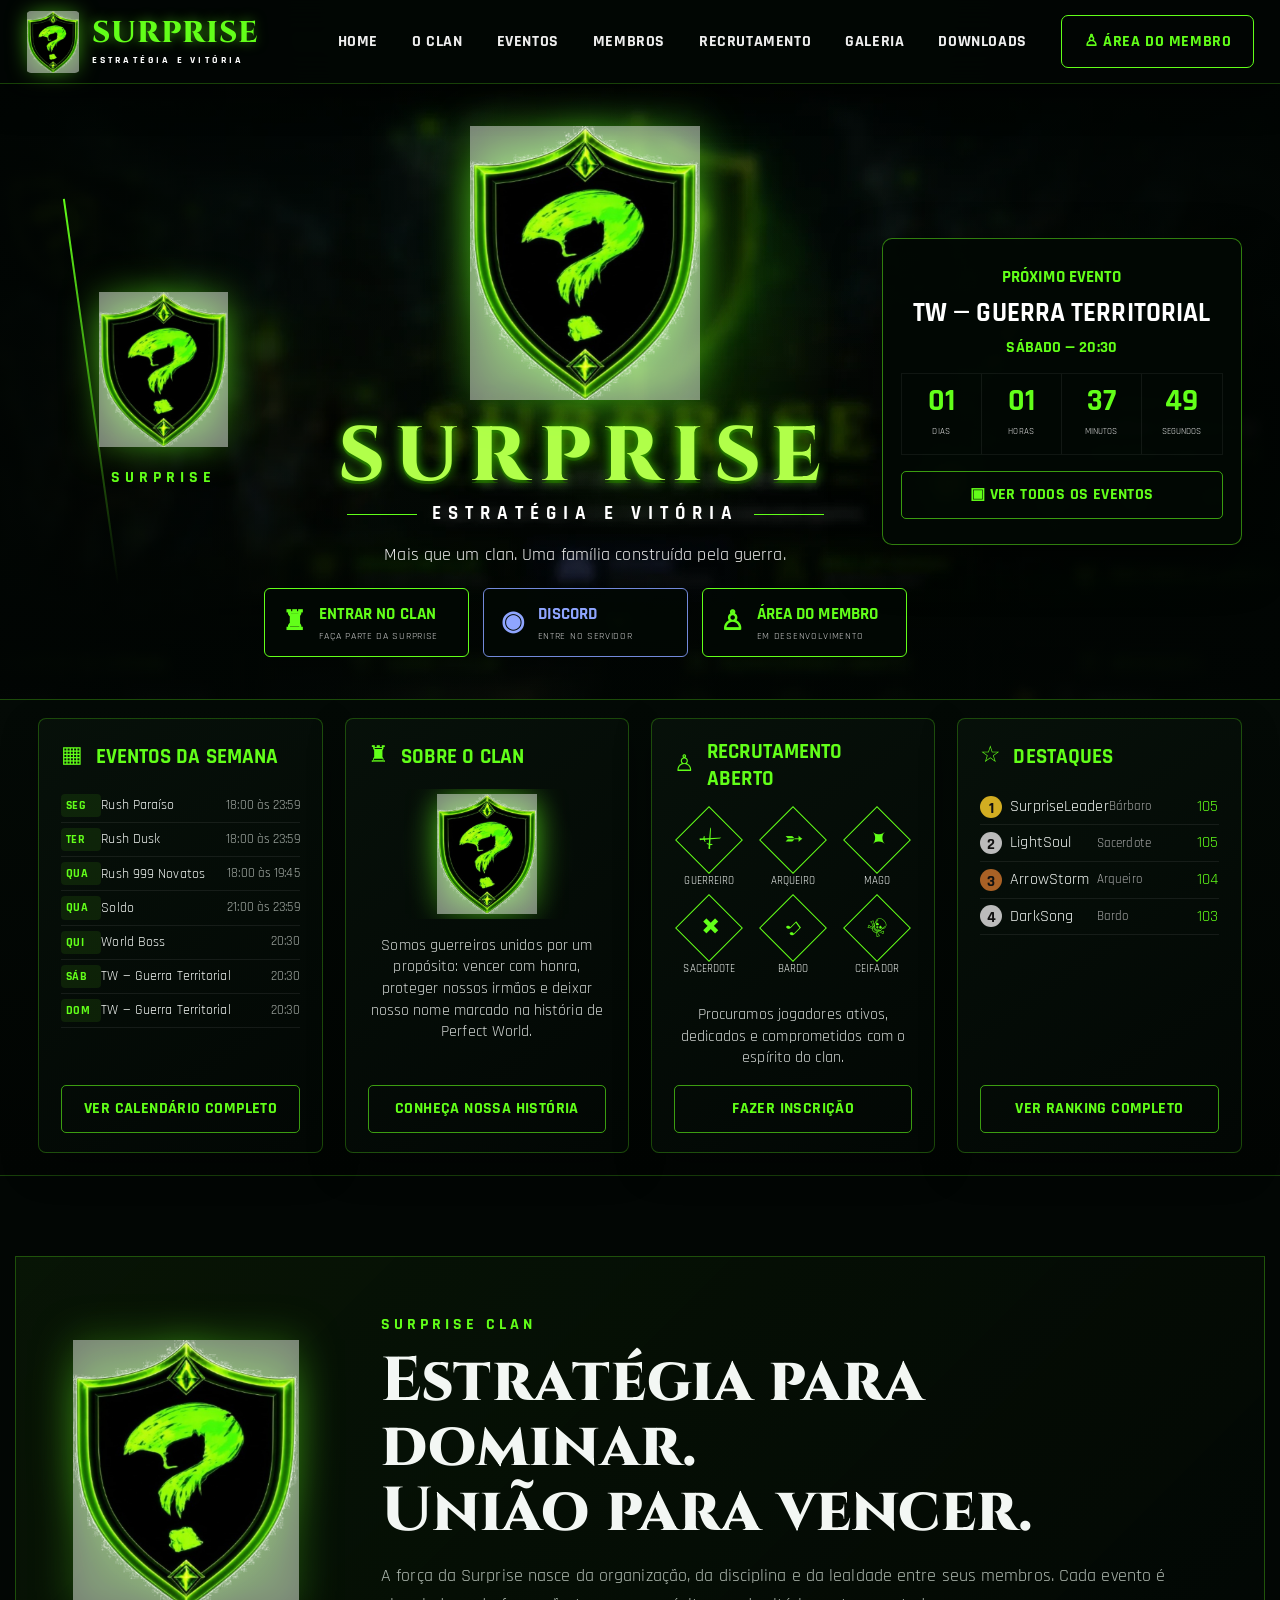
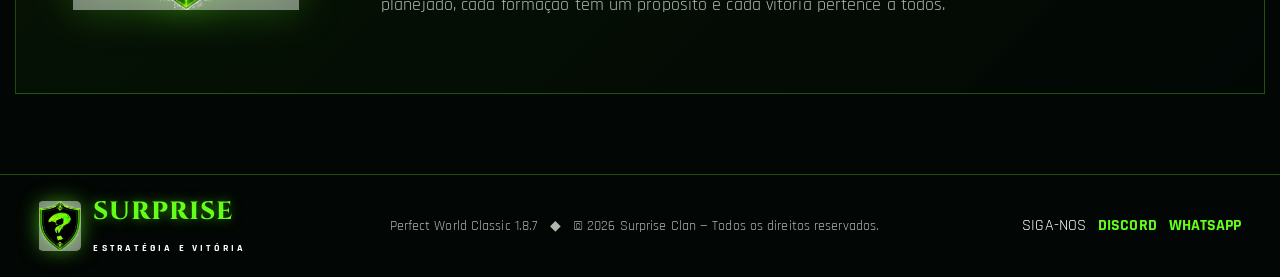
<file: index.html>
<!doctype html><html lang="pt-BR"><head><meta charset="utf-8"><meta name="viewport" content="width=device-width,initial-scale=1"><meta name="theme-color" content="#050806"><title>Surprise — Estratégia e Vitória</title><link rel="preconnect" href="https://fonts.googleapis.com"><link rel="preconnect" href="https://fonts.gstatic.com" crossorigin><link href="https://fonts.googleapis.com/css2?family=Cinzel:wght@600;700;800&family=Rajdhani:wght@500;600;700&display=swap" rel="stylesheet"><link rel="stylesheet" href="assets/css/style.css"></head><body><header class="topbar premium-topbar"><a class="brand premium-brand" href="index.html"><img src="assets/img/logo-surprise.png" alt="Surprise"><div><strong>SURPRISE</strong><span>ESTRATÉGIA E VITÓRIA</span></div></a><button class="menu-toggle" aria-label="Abrir menu" aria-expanded="false">☰</button><nav class="main-nav"><a href="index.html">HOME</a><a href="index.html#sobre">O CLAN</a><a href="eventos.html">EVENTOS</a><a href="membros.html">MEMBROS</a><a href="recrutamento.html">RECRUTAMENTO</a><a href="galeria.html">GALERIA</a><a href="downloads.html">DOWNLOADS</a><a class="nav-cta" href="login.html">♙ ÁREA DO MEMBRO</a></nav></header><main><section class="hero-premium"><div class="hero-particles" aria-hidden="true"></div><div class="hero-stage"><div class="war-banner reveal"><img src="assets/img/logo-surprise.png" alt=""><span>SURPRISE</span></div><div class="hero-center reveal"><img class="hero-logo" src="assets/img/logo-surprise.png" alt="Brasão oficial do clan Surprise"><h1>SURPRISE</h1><div class="hero-motto"><span></span>ESTRATÉGIA E VITÓRIA<span></span></div><p>Mais que um clan. Uma família construída pela guerra.</p><div class="hero-actions premium-actions"><a class="action-box" href="recrutamento.html"><b>♜</b><span><strong>ENTRAR NO CLAN</strong><small>Faça parte da Surprise</small></span></a><a class="action-box discord" href="#"><b>◉</b><span><strong>DISCORD</strong><small>Entre no servidor</small></span></a><a class="action-box" href="login.html"><b>♙</b><span><strong>ÁREA DO MEMBRO</strong><small>Em desenvolvimento</small></span></a></div></div><aside class="next-event-panel reveal"><span>PRÓXIMO EVENTO</span><h2 id="proximo-evento">Carregando...</h2><p id="data-proximo-evento">Agenda oficial</p><div class="countdown-grid"><div><strong id="cd-days">00</strong><small>DIAS</small></div><div><strong id="cd-hours">00</strong><small>HORAS</small></div><div><strong id="cd-mins">00</strong><small>MINUTOS</small></div><div><strong id="cd-secs">00</strong><small>SEGUNDOS</small></div></div><a class="panel-button" href="eventos.html">▣ VER TODOS OS EVENTOS</a></aside></div></section><section class="home-dashboard"><article class="dashboard-card reveal"><header><span>▦</span><h2>EVENTOS DA SEMANA</h2></header><div class="compact-events"><div><b>SEG</b><span>Rush Paraíso</span><small>18:00 às 23:59</small></div><div><b>TER</b><span>Rush Dusk</span><small>18:00 às 23:59</small></div><div><b>QUA</b><span>Rush 999 Novatos</span><small>18:00 às 19:45</small></div><div><b>QUA</b><span>Soldo</span><small>21:00 às 23:59</small></div><div><b>QUI</b><span>World Boss</span><small>20:30</small></div><div><b>SÁB</b><span>TW — Guerra Territorial</span><small>20:30</small></div><div><b>DOM</b><span>TW — Guerra Territorial</span><small>20:30</small></div></div><a class="panel-button" href="eventos.html">VER CALENDÁRIO COMPLETO</a></article><article class="dashboard-card clan-card reveal"><header><span>♜</span><h2>SOBRE O CLAN</h2></header><div class="clan-visual"><img src="assets/img/logo-surprise.png" alt="Logo Surprise"></div><p>Somos guerreiros unidos por um propósito: vencer com honra, proteger nossos irmãos e deixar nosso nome marcado na história de Perfect World.</p><a class="panel-button" href="#sobre">CONHEÇA NOSSA HISTÓRIA</a></article><article class="dashboard-card reveal"><header><span>♙</span><h2>RECRUTAMENTO ABERTO</h2></header><div class="class-grid"><div><i>⚔</i><span>GUERREIRO</span></div><div><i>➶</i><span>ARQUEIRO</span></div><div><i>✦</i><span>MAGO</span></div><div><i>✚</i><span>SACERDOTE</span></div><div><i>♫</i><span>BARDO</span></div><div><i>☠</i><span>CEIFADOR</span></div></div><p>Procuramos jogadores ativos, dedicados e comprometidos com o espírito do clan.</p><a class="panel-button" href="recrutamento.html">FAZER INSCRIÇÃO</a></article><article class="dashboard-card reveal"><header><span>☆</span><h2>DESTAQUES</h2></header><div class="ranking-list"><div><b>1</b><span>SurpriseLeader</span><small>Bárbaro</small><em>105</em></div><div><b>2</b><span>LightSoul</span><small>Sacerdote</small><em>105</em></div><div><b>3</b><span>ArrowStorm</span><small>Arqueiro</small><em>104</em></div><div><b>4</b><span>DarkSong</span><small>Bardo</small><em>103</em></div></div><a class="panel-button" href="membros.html">VER RANKING COMPLETO</a></article></section><section id="sobre" class="legacy-section reveal"><img src="assets/img/logo-surprise.png" alt="Brasão Surprise"><div><span>SURPRISE CLAN</span><h2>Estratégia para dominar.<br>União para vencer.</h2><p>A força da Surprise nasce da organização, da disciplina e da lealdade entre seus membros. Cada evento é planejado, cada formação tem um propósito e cada vitória pertence a todos.</p></div></section></main><footer class="footer premium-footer"><a class="brand premium-brand footer-brand" href="index.html"><img src="assets/img/logo-surprise.png" alt="Surprise"><div><strong>SURPRISE</strong><span>ESTRATÉGIA E VITÓRIA</span></div></a><p>Perfect World Classic 1.8.7 &nbsp; ◆ &nbsp; © 2026 Surprise Clan — Todos os direitos reservados.</p><div class="social-links"><span>SIGA-NOS</span><a href="#">DISCORD</a><a href="#">WHATSAPP</a></div></footer><script src="assets/js/main.js"></script></body></html>
</file>
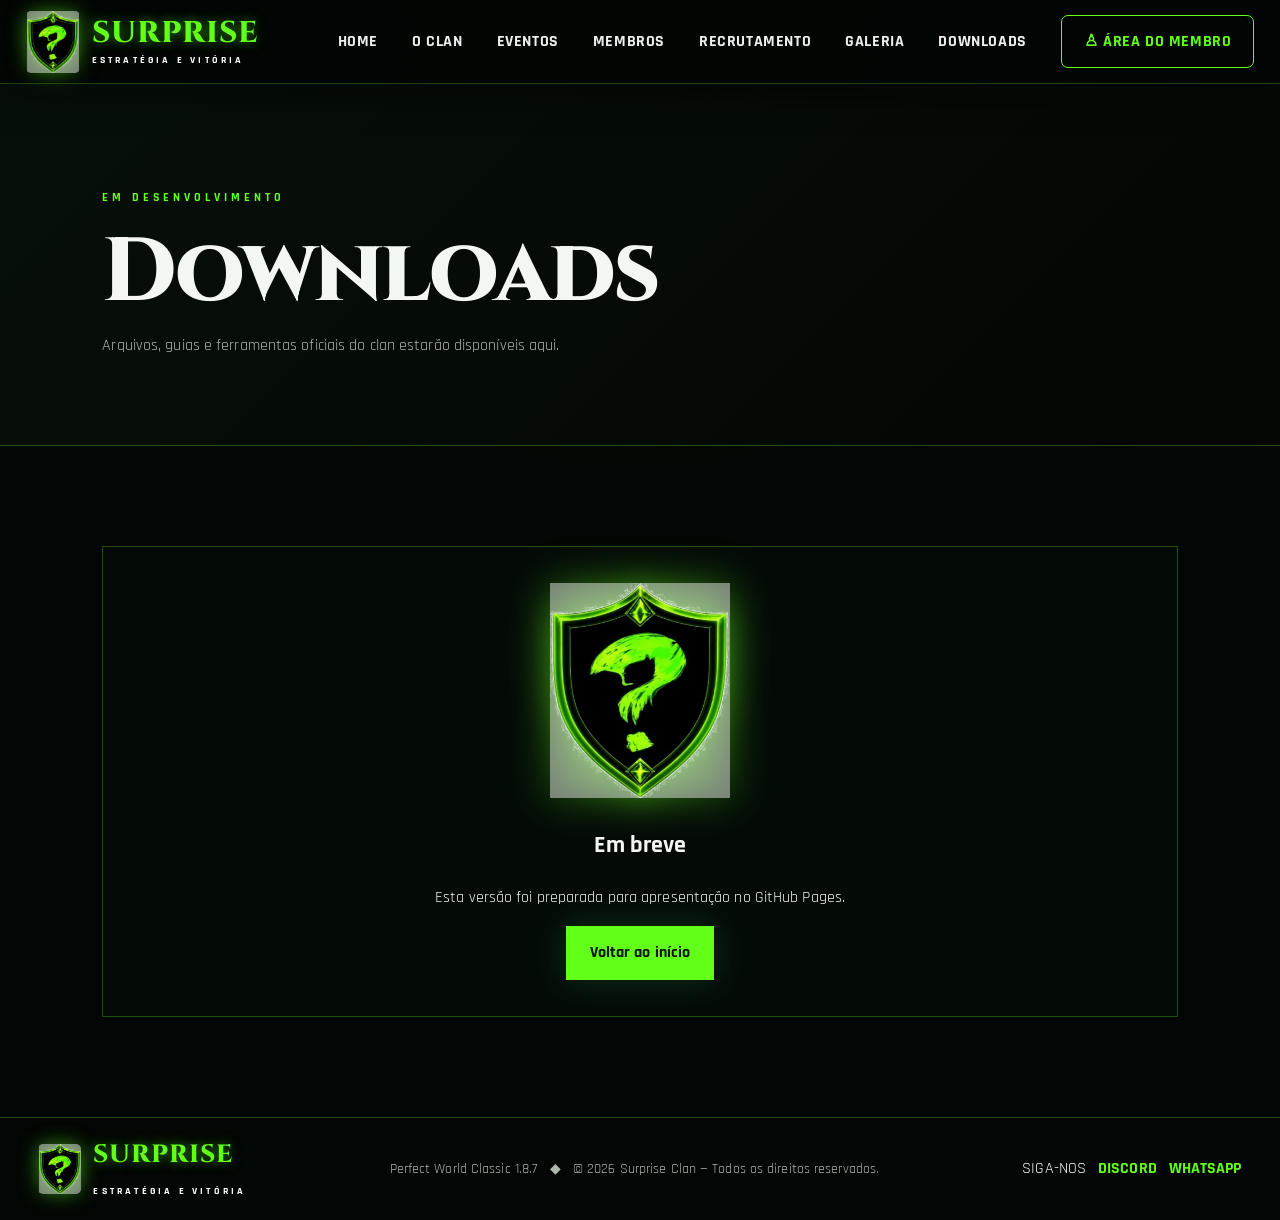
<file: downloads.html>
<!doctype html><html lang="pt-BR"><head><meta charset="utf-8"><meta name="viewport" content="width=device-width,initial-scale=1"><meta name="theme-color" content="#050806"><title>Downloads — Surprise</title><link rel="preconnect" href="https://fonts.googleapis.com"><link rel="preconnect" href="https://fonts.gstatic.com" crossorigin><link href="https://fonts.googleapis.com/css2?family=Cinzel:wght@600;700;800&family=Rajdhani:wght@500;600;700&display=swap" rel="stylesheet"><link rel="stylesheet" href="assets/css/style.css"></head><body><header class="topbar premium-topbar"><a class="brand premium-brand" href="index.html"><img src="assets/img/logo-surprise.png" alt="Surprise"><div><strong>SURPRISE</strong><span>ESTRATÉGIA E VITÓRIA</span></div></a><button class="menu-toggle" aria-label="Abrir menu" aria-expanded="false">☰</button><nav class="main-nav"><a href="index.html">HOME</a><a href="index.html#sobre">O CLAN</a><a href="eventos.html">EVENTOS</a><a href="membros.html">MEMBROS</a><a href="recrutamento.html">RECRUTAMENTO</a><a href="galeria.html">GALERIA</a><a href="downloads.html">DOWNLOADS</a><a class="nav-cta" href="login.html">♙ ÁREA DO MEMBRO</a></nav></header><main><section class="page-hero"><span class="section-kicker">EM DESENVOLVIMENTO</span><h1>Downloads</h1><p>Arquivos, guias e ferramentas oficiais do clan estarão disponíveis aqui.</p></section><section class="section"><div class="form-card" style="text-align:center"><img src="assets/img/logo-surprise.png" alt="Surprise" style="width:180px;max-width:60%;filter:drop-shadow(0 0 20px rgba(98,255,25,.7))"><h2>Em breve</h2><p>Esta versão foi preparada para apresentação no GitHub Pages.</p><a class="btn btn-primary" href="index.html">Voltar ao início</a></div></section></main><footer class="footer premium-footer"><a class="brand premium-brand footer-brand" href="index.html"><img src="assets/img/logo-surprise.png" alt="Surprise"><div><strong>SURPRISE</strong><span>ESTRATÉGIA E VITÓRIA</span></div></a><p>Perfect World Classic 1.8.7 &nbsp; ◆ &nbsp; © 2026 Surprise Clan — Todos os direitos reservados.</p><div class="social-links"><span>SIGA-NOS</span><a href="#">DISCORD</a><a href="#">WHATSAPP</a></div></footer><script src="assets/js/main.js"></script></body></html>
</file>
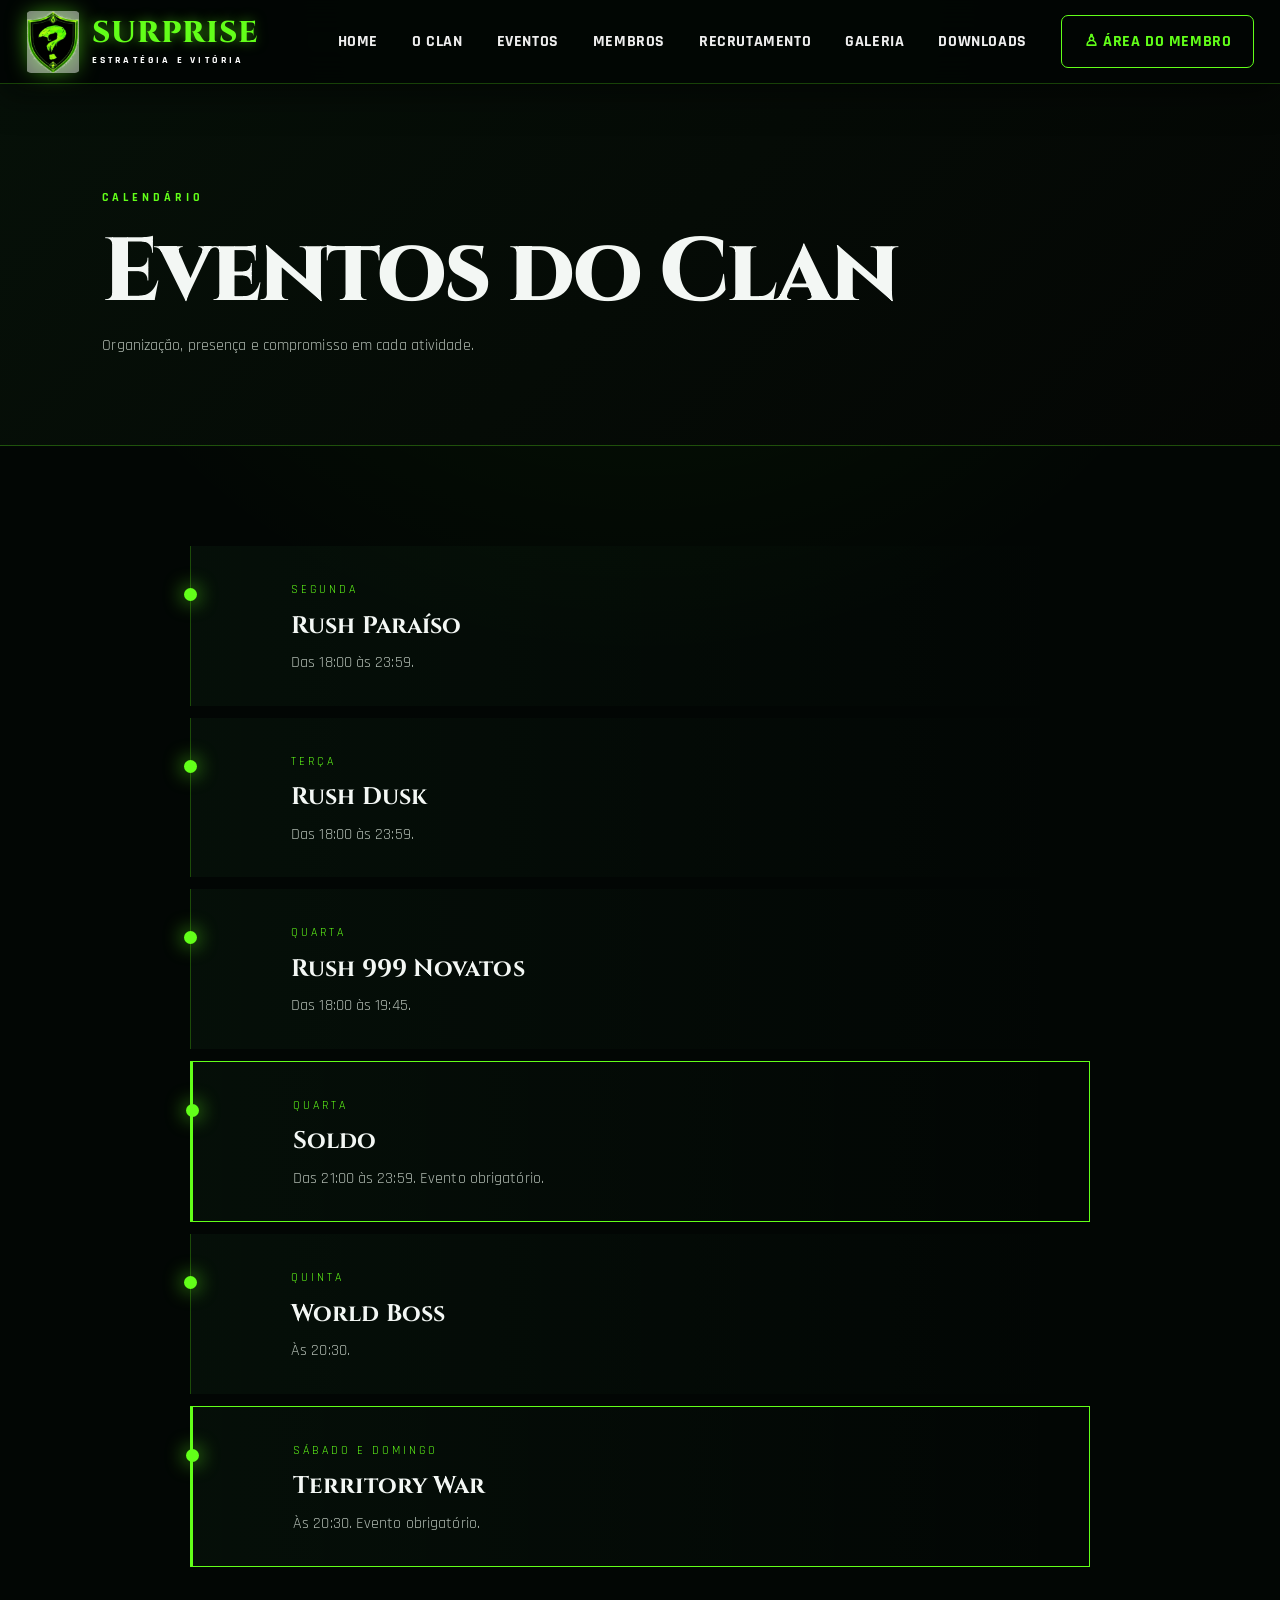
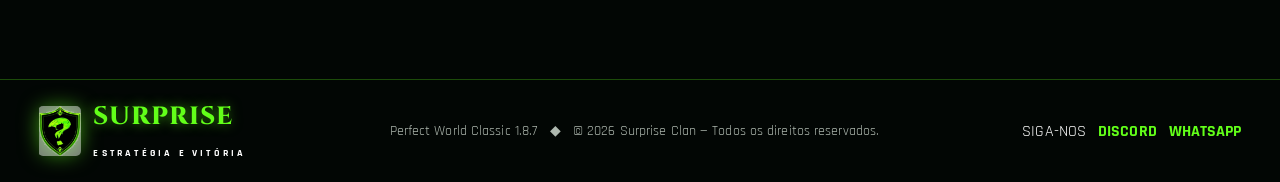
<file: eventos.html>
<!doctype html><html lang="pt-BR"><head><meta charset="utf-8"><meta name="viewport" content="width=device-width,initial-scale=1"><meta name="theme-color" content="#050806"><title>Eventos — Surprise</title><link rel="preconnect" href="https://fonts.googleapis.com"><link rel="preconnect" href="https://fonts.gstatic.com" crossorigin><link href="https://fonts.googleapis.com/css2?family=Cinzel:wght@600;700;800&family=Rajdhani:wght@500;600;700&display=swap" rel="stylesheet"><link rel="stylesheet" href="assets/css/style.css"></head><body><header class="topbar premium-topbar"><a class="brand premium-brand" href="index.html"><img src="assets/img/logo-surprise.png" alt="Surprise"><div><strong>SURPRISE</strong><span>ESTRATÉGIA E VITÓRIA</span></div></a><button class="menu-toggle" aria-label="Abrir menu" aria-expanded="false">☰</button><nav class="main-nav"><a href="index.html">HOME</a><a href="index.html#sobre">O CLAN</a><a href="eventos.html">EVENTOS</a><a href="membros.html">MEMBROS</a><a href="recrutamento.html">RECRUTAMENTO</a><a href="galeria.html">GALERIA</a><a href="downloads.html">DOWNLOADS</a><a class="nav-cta" href="login.html">♙ ÁREA DO MEMBRO</a></nav></header><main><section class="page-hero"><span class="section-kicker">CALENDÁRIO</span><h1>Eventos do Clan</h1><p>Organização, presença e compromisso em cada atividade.</p></section><section class="section"><div class="timeline"><article><span>SEGUNDA</span><h2>Rush Paraíso</h2><p>Das 18:00 às 23:59.</p></article><article><span>TERÇA</span><h2>Rush Dusk</h2><p>Das 18:00 às 23:59.</p></article><article><span>QUARTA</span><h2>Rush 999 Novatos</h2><p>Das 18:00 às 19:45.</p></article><article class="required"><span>QUARTA</span><h2>Soldo</h2><p>Das 21:00 às 23:59. Evento obrigatório.</p></article><article><span>QUINTA</span><h2>World Boss</h2><p>Às 20:30.</p></article><article class="required"><span>SÁBADO E DOMINGO</span><h2>Territory War</h2><p>Às 20:30. Evento obrigatório.</p></article></div></section></main><footer class="footer premium-footer"><a class="brand premium-brand footer-brand" href="index.html"><img src="assets/img/logo-surprise.png" alt="Surprise"><div><strong>SURPRISE</strong><span>ESTRATÉGIA E VITÓRIA</span></div></a><p>Perfect World Classic 1.8.7 &nbsp; ◆ &nbsp; © 2026 Surprise Clan — Todos os direitos reservados.</p><div class="social-links"><span>SIGA-NOS</span><a href="#">DISCORD</a><a href="#">WHATSAPP</a></div></footer><script src="assets/js/main.js"></script></body></html>
</file>
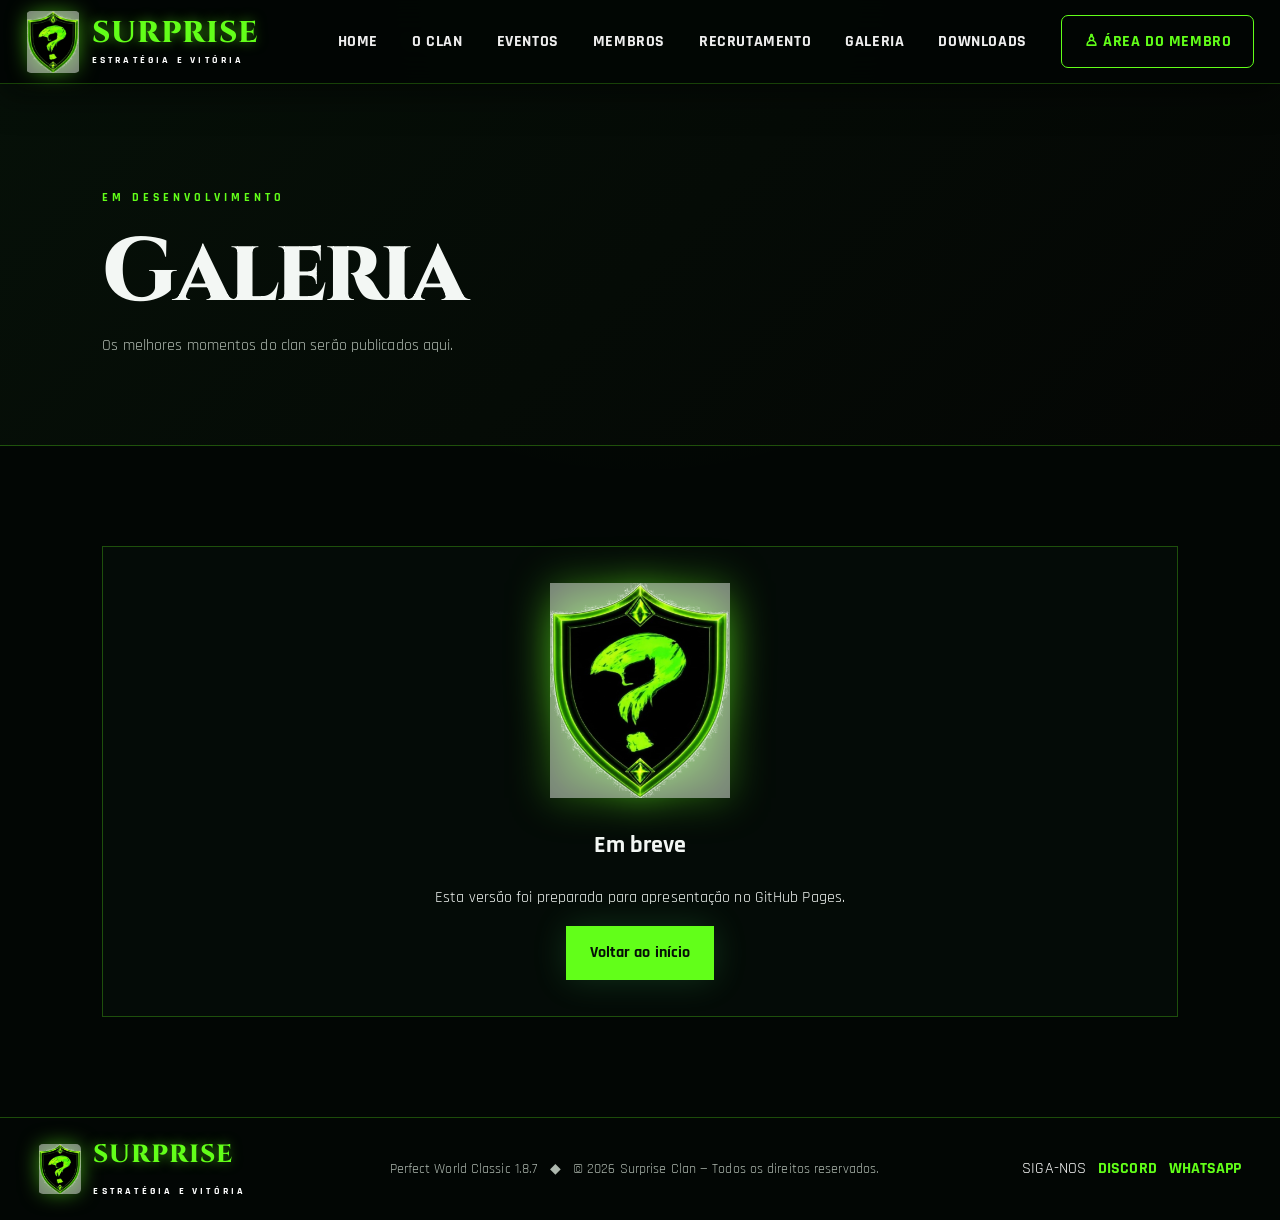
<file: galeria.html>
<!doctype html><html lang="pt-BR"><head><meta charset="utf-8"><meta name="viewport" content="width=device-width,initial-scale=1"><meta name="theme-color" content="#050806"><title>Galeria — Surprise</title><link rel="preconnect" href="https://fonts.googleapis.com"><link rel="preconnect" href="https://fonts.gstatic.com" crossorigin><link href="https://fonts.googleapis.com/css2?family=Cinzel:wght@600;700;800&family=Rajdhani:wght@500;600;700&display=swap" rel="stylesheet"><link rel="stylesheet" href="assets/css/style.css"></head><body><header class="topbar premium-topbar"><a class="brand premium-brand" href="index.html"><img src="assets/img/logo-surprise.png" alt="Surprise"><div><strong>SURPRISE</strong><span>ESTRATÉGIA E VITÓRIA</span></div></a><button class="menu-toggle" aria-label="Abrir menu" aria-expanded="false">☰</button><nav class="main-nav"><a href="index.html">HOME</a><a href="index.html#sobre">O CLAN</a><a href="eventos.html">EVENTOS</a><a href="membros.html">MEMBROS</a><a href="recrutamento.html">RECRUTAMENTO</a><a href="galeria.html">GALERIA</a><a href="downloads.html">DOWNLOADS</a><a class="nav-cta" href="login.html">♙ ÁREA DO MEMBRO</a></nav></header><main><section class="page-hero"><span class="section-kicker">EM DESENVOLVIMENTO</span><h1>Galeria</h1><p>Os melhores momentos do clan serão publicados aqui.</p></section><section class="section"><div class="form-card" style="text-align:center"><img src="assets/img/logo-surprise.png" alt="Surprise" style="width:180px;max-width:60%;filter:drop-shadow(0 0 20px rgba(98,255,25,.7))"><h2>Em breve</h2><p>Esta versão foi preparada para apresentação no GitHub Pages.</p><a class="btn btn-primary" href="index.html">Voltar ao início</a></div></section></main><footer class="footer premium-footer"><a class="brand premium-brand footer-brand" href="index.html"><img src="assets/img/logo-surprise.png" alt="Surprise"><div><strong>SURPRISE</strong><span>ESTRATÉGIA E VITÓRIA</span></div></a><p>Perfect World Classic 1.8.7 &nbsp; ◆ &nbsp; © 2026 Surprise Clan — Todos os direitos reservados.</p><div class="social-links"><span>SIGA-NOS</span><a href="#">DISCORD</a><a href="#">WHATSAPP</a></div></footer><script src="assets/js/main.js"></script></body></html>
</file>
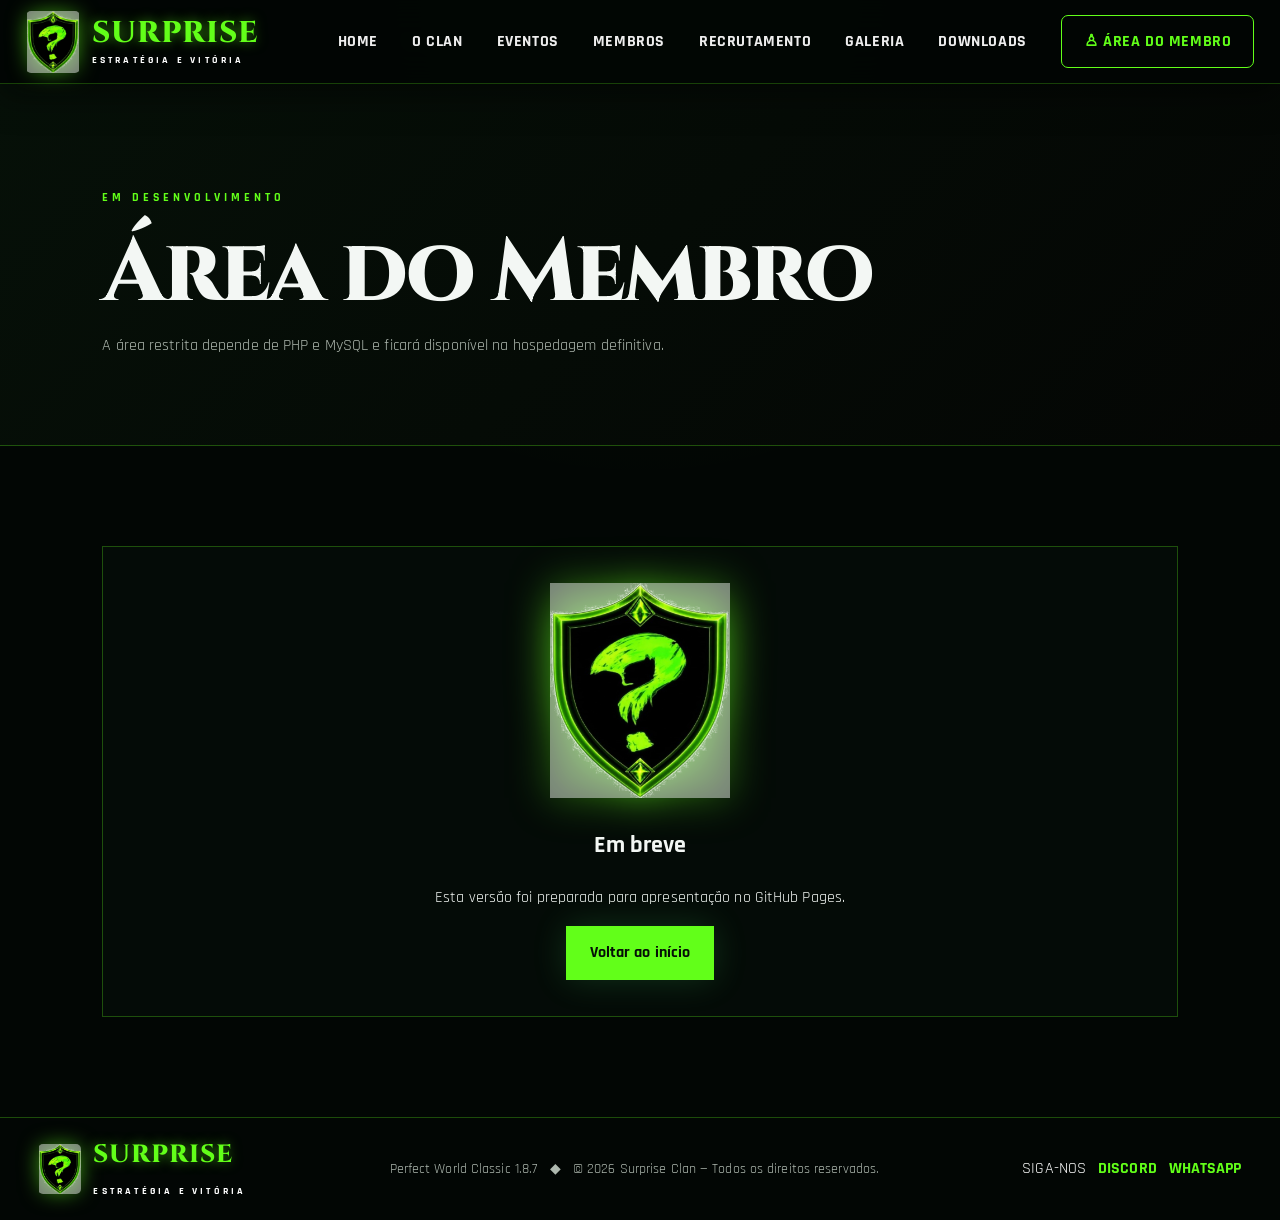
<file: login.html>
<!doctype html><html lang="pt-BR"><head><meta charset="utf-8"><meta name="viewport" content="width=device-width,initial-scale=1"><meta name="theme-color" content="#050806"><title>Área do Membro — Surprise</title><link rel="preconnect" href="https://fonts.googleapis.com"><link rel="preconnect" href="https://fonts.gstatic.com" crossorigin><link href="https://fonts.googleapis.com/css2?family=Cinzel:wght@600;700;800&family=Rajdhani:wght@500;600;700&display=swap" rel="stylesheet"><link rel="stylesheet" href="assets/css/style.css"></head><body><header class="topbar premium-topbar"><a class="brand premium-brand" href="index.html"><img src="assets/img/logo-surprise.png" alt="Surprise"><div><strong>SURPRISE</strong><span>ESTRATÉGIA E VITÓRIA</span></div></a><button class="menu-toggle" aria-label="Abrir menu" aria-expanded="false">☰</button><nav class="main-nav"><a href="index.html">HOME</a><a href="index.html#sobre">O CLAN</a><a href="eventos.html">EVENTOS</a><a href="membros.html">MEMBROS</a><a href="recrutamento.html">RECRUTAMENTO</a><a href="galeria.html">GALERIA</a><a href="downloads.html">DOWNLOADS</a><a class="nav-cta" href="login.html">♙ ÁREA DO MEMBRO</a></nav></header><main><section class="page-hero"><span class="section-kicker">EM DESENVOLVIMENTO</span><h1>Área do Membro</h1><p>A área restrita depende de PHP e MySQL e ficará disponível na hospedagem definitiva.</p></section><section class="section"><div class="form-card" style="text-align:center"><img src="assets/img/logo-surprise.png" alt="Surprise" style="width:180px;max-width:60%;filter:drop-shadow(0 0 20px rgba(98,255,25,.7))"><h2>Em breve</h2><p>Esta versão foi preparada para apresentação no GitHub Pages.</p><a class="btn btn-primary" href="index.html">Voltar ao início</a></div></section></main><footer class="footer premium-footer"><a class="brand premium-brand footer-brand" href="index.html"><img src="assets/img/logo-surprise.png" alt="Surprise"><div><strong>SURPRISE</strong><span>ESTRATÉGIA E VITÓRIA</span></div></a><p>Perfect World Classic 1.8.7 &nbsp; ◆ &nbsp; © 2026 Surprise Clan — Todos os direitos reservados.</p><div class="social-links"><span>SIGA-NOS</span><a href="#">DISCORD</a><a href="#">WHATSAPP</a></div></footer><script src="assets/js/main.js"></script></body></html>
</file>
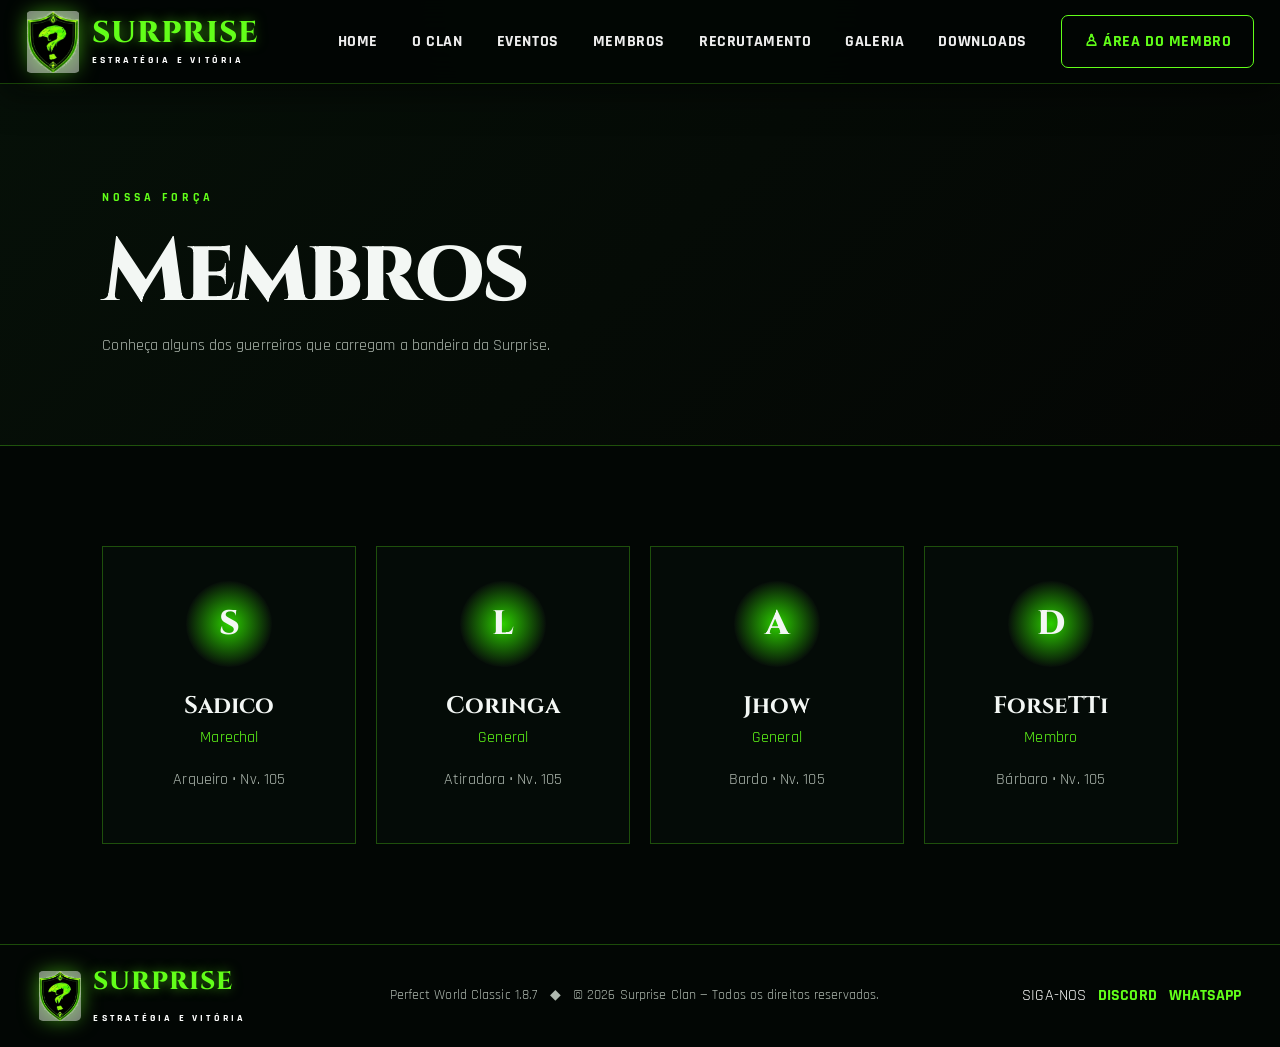
<file: membros.html>
<!doctype html><html lang="pt-BR"><head><meta charset="utf-8"><meta name="viewport" content="width=device-width,initial-scale=1"><meta name="theme-color" content="#050806"><title>Membros — Surprise</title><link rel="preconnect" href="https://fonts.googleapis.com"><link rel="preconnect" href="https://fonts.gstatic.com" crossorigin><link href="https://fonts.googleapis.com/css2?family=Cinzel:wght@600;700;800&family=Rajdhani:wght@500;600;700&display=swap" rel="stylesheet"><link rel="stylesheet" href="assets/css/style.css"></head><body><header class="topbar premium-topbar"><a class="brand premium-brand" href="index.html"><img src="assets/img/logo-surprise.png" alt="Surprise"><div><strong>SURPRISE</strong><span>ESTRATÉGIA E VITÓRIA</span></div></a><button class="menu-toggle" aria-label="Abrir menu" aria-expanded="false">☰</button><nav class="main-nav"><a href="index.html">HOME</a><a href="index.html#sobre">O CLAN</a><a href="eventos.html">EVENTOS</a><a href="membros.html">MEMBROS</a><a href="recrutamento.html">RECRUTAMENTO</a><a href="galeria.html">GALERIA</a><a href="downloads.html">DOWNLOADS</a><a class="nav-cta" href="login.html">♙ ÁREA DO MEMBRO</a></nav></header><main><section class="page-hero"><span class="section-kicker">NOSSA FORÇA</span><h1>Membros</h1><p>Conheça alguns dos guerreiros que carregam a bandeira da Surprise.</p></section><section class="section member-grid"><article class="member-card reveal"><div class="avatar">S</div><h2>Sadico</h2><span>Marechal</span><p>Arqueiro • Nv. 105</p></article><article class="member-card reveal"><div class="avatar">L</div><h2>Coringa</h2><span>General</span><p>Atiradora • Nv. 105</p></article><article class="member-card reveal"><div class="avatar">A</div><h2>Jhow</h2><span>General</span><p>Bardo • Nv. 105</p></article><article class="member-card reveal"><div class="avatar">D</div><h2>ForseTTi</h2><span>Membro</span><p>Bárbaro • Nv. 105</p></article></section></main><footer class="footer premium-footer"><a class="brand premium-brand footer-brand" href="index.html"><img src="assets/img/logo-surprise.png" alt="Surprise"><div><strong>SURPRISE</strong><span>ESTRATÉGIA E VITÓRIA</span></div></a><p>Perfect World Classic 1.8.7 &nbsp; ◆ &nbsp; © 2026 Surprise Clan — Todos os direitos reservados.</p><div class="social-links"><span>SIGA-NOS</span><a href="#">DISCORD</a><a href="#">WHATSAPP</a></div></footer><script src="assets/js/main.js"></script></body></html>
</file>
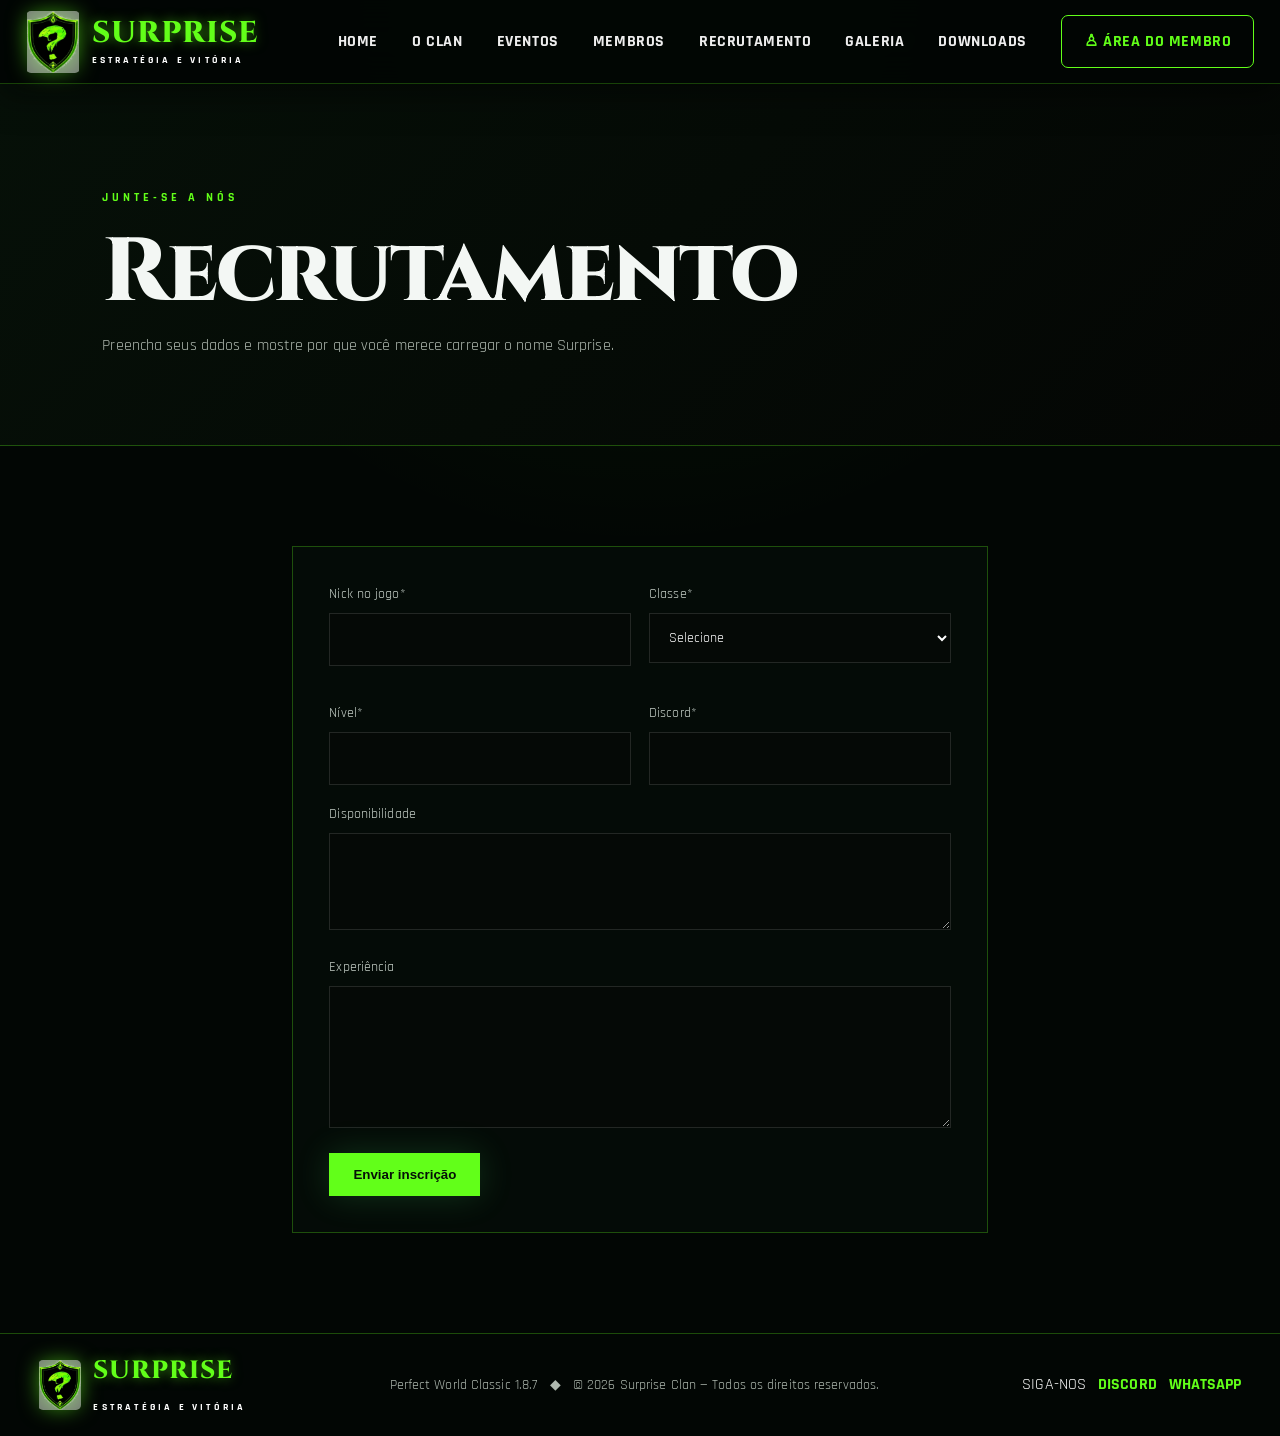
<file: recrutamento.html>
<!doctype html><html lang="pt-BR"><head><meta charset="utf-8"><meta name="viewport" content="width=device-width,initial-scale=1"><meta name="theme-color" content="#050806"><title>Recrutamento — Surprise</title><link rel="preconnect" href="https://fonts.googleapis.com"><link rel="preconnect" href="https://fonts.gstatic.com" crossorigin><link href="https://fonts.googleapis.com/css2?family=Cinzel:wght@600;700;800&family=Rajdhani:wght@500;600;700&display=swap" rel="stylesheet"><link rel="stylesheet" href="assets/css/style.css"></head><body><header class="topbar premium-topbar"><a class="brand premium-brand" href="index.html"><img src="assets/img/logo-surprise.png" alt="Surprise"><div><strong>SURPRISE</strong><span>ESTRATÉGIA E VITÓRIA</span></div></a><button class="menu-toggle" aria-label="Abrir menu" aria-expanded="false">☰</button><nav class="main-nav"><a href="index.html">HOME</a><a href="index.html#sobre">O CLAN</a><a href="eventos.html">EVENTOS</a><a href="membros.html">MEMBROS</a><a href="recrutamento.html">RECRUTAMENTO</a><a href="galeria.html">GALERIA</a><a href="downloads.html">DOWNLOADS</a><a class="nav-cta" href="login.html">♙ ÁREA DO MEMBRO</a></nav></header><main><section class="page-hero"><span class="section-kicker">JUNTE-SE A NÓS</span><h1>Recrutamento</h1><p>Preencha seus dados e mostre por que você merece carregar o nome Surprise.</p></section><section class="section form-wrapper"><form id="recruit-form" class="form-card"><div class="form-grid"><label>Nick no jogo*<input name="nick" required></label><label>Classe*<select name="classe" required><option value="">Selecione</option><option>Bárbaro</option><option>Guerreiro</option><option>Mago</option><option>Feiticeira</option><option>Arqueiro</option><option>Sacerdote</option><option>Mercenário</option><option>Espiritualista</option><option>Arcano</option><option>Místico</option><option>Retalhador</option><option>Tormentador</option><option>Atiradora</option><option>Paladino</option><option>Bardo</option><option>Ceifador</option></select></label><label>Nível*<input type="number" name="nivel" min="1" max="150" required></label><label>Discord*<input name="discord" required></label></div><label>Disponibilidade<textarea name="disponibilidade" rows="3"></textarea></label><label>Experiência<textarea name="experiencia" rows="5"></textarea></label><button class="btn btn-primary" type="submit">Enviar inscrição</button><div id="form-message" class="alert" hidden>Esta é uma demonstração no GitHub Pages. O envio será ativado na versão PHP.</div></form></section></main><footer class="footer premium-footer"><a class="brand premium-brand footer-brand" href="index.html"><img src="assets/img/logo-surprise.png" alt="Surprise"><div><strong>SURPRISE</strong><span>ESTRATÉGIA E VITÓRIA</span></div></a><p>Perfect World Classic 1.8.7 &nbsp; ◆ &nbsp; © 2026 Surprise Clan — Todos os direitos reservados.</p><div class="social-links"><span>SIGA-NOS</span><a href="#">DISCORD</a><a href="#">WHATSAPP</a></div></footer><script src="assets/js/main.js"></script></body></html>
</file>
<file: assets/css/style.css>
:root{--bg:#050806;--panel:#0b110d;--panel2:#101912;--green:#59ff7a;--green2:#19d94a;--text:#f3f7f4;--muted:#9baa9f;--line:rgba(89,255,122,.18);--shadow:0 25px 80px rgba(0,0,0,.45)}*{box-sizing:border-box}html{scroll-behavior:smooth}body{margin:0;background:var(--bg);color:var(--text);font-family:Inter,Arial,sans-serif;line-height:1.6}a{color:inherit;text-decoration:none}main{min-height:80vh}.topbar{height:82px;padding:0 6vw;display:flex;align-items:center;justify-content:space-between;position:sticky;top:0;z-index:50;background:rgba(5,8,6,.86);backdrop-filter:blur(18px);border-bottom:1px solid var(--line)}.brand{display:flex;align-items:center;gap:12px}.brand-mark{width:44px;height:44px;display:grid;place-items:center;border:1px solid var(--green);color:var(--green);font:800 24px Cinzel;transform:rotate(45deg);box-shadow:0 0 30px rgba(89,255,122,.18)}.brand-mark::first-letter{transform:rotate(-45deg)}.brand div:last-child{display:flex;flex-direction:column;line-height:1}.brand strong{font-family:Cinzel;letter-spacing:3px}.brand span{font-size:10px;letter-spacing:5px;color:var(--green);margin-top:6px}.main-nav{display:flex;align-items:center;gap:30px}.main-nav a{font-size:14px;color:var(--muted);transition:.2s}.main-nav a:hover,.main-nav a.active{color:var(--green)}.nav-cta{border:1px solid var(--green);padding:10px 18px;color:var(--green)!important}.menu-toggle{display:none;background:none;border:0;color:white;font-size:24px}.hero{min-height:calc(100vh - 82px);display:grid;grid-template-columns:1.3fr .7fr;align-items:center;padding:8vw 8vw;position:relative;overflow:hidden;background:radial-gradient(circle at 72% 42%,rgba(39,255,91,.12),transparent 25%),linear-gradient(135deg,#050806 20%,#08150d 55%,#030503)}.hero:after{content:"";position:absolute;inset:0;background:linear-gradient(90deg,transparent 0 48%,rgba(89,255,122,.03) 48% 49%,transparent 49% 100%);background-size:90px 90px;opacity:.4}.hero-content,.hero-card{position:relative;z-index:2}.eyebrow,.section-kicker{font-size:12px;letter-spacing:4px;color:var(--green);font-weight:700}.hero h1,.page-hero h1{font:800 clamp(52px,7vw,105px)/.98 Cinzel;margin:20px 0 26px;letter-spacing:-3px}.hero h1 em{font-style:normal;color:transparent;-webkit-text-stroke:1px var(--green);text-shadow:0 0 45px rgba(89,255,122,.15)}.hero p{max-width:640px;font-size:18px;color:var(--muted)}.hero-actions{display:flex;gap:14px;margin-top:35px}.btn{display:inline-flex;justify-content:center;align-items:center;padding:14px 24px;border:0;font-weight:700;cursor:pointer;transition:.25s}.btn-primary{background:var(--green);color:#051007;box-shadow:0 0 35px rgba(89,255,122,.16)}.btn-primary:hover{transform:translateY(-2px);box-shadow:0 0 45px rgba(89,255,122,.35)}.btn-outline{border:1px solid rgba(255,255,255,.22)}.hero-card{justify-self:end;width:min(360px,100%);padding:30px;background:rgba(9,17,11,.75);border:1px solid var(--line);box-shadow:var(--shadow)}.hero-card small{color:var(--green);letter-spacing:3px}.hero-card strong{display:block;font:700 27px Cinzel;margin:13px 0}.hero-card span{font-size:28px;font-weight:700}.section{padding:100px 8vw}.intro{text-align:center;max-width:1000px;margin:auto}.intro h2,.section-heading h2,.recruitment-call h2{font:700 clamp(34px,5vw,62px) Cinzel;margin:13px 0}.intro>p{color:var(--muted);font-size:18px}.stats{display:grid;grid-template-columns:repeat(3,1fr);gap:20px;margin-top:55px}.stats article{padding:32px;border:1px solid var(--line);background:var(--panel)}.stats strong{font:700 42px Cinzel;color:var(--green);display:block}.stats span{color:var(--muted)}.dark-section{background:#071009}.section-heading{display:flex;justify-content:space-between;align-items:end;margin-bottom:35px}.section-heading h2{margin-bottom:0}.section-heading a{color:var(--green)}.event-grid{display:grid;grid-template-columns:repeat(3,1fr);gap:16px}.event-card{display:flex;gap:18px;align-items:center;padding:24px;background:var(--panel);border:1px solid rgba(255,255,255,.06)}.event-card>span{min-width:58px;color:var(--green);font-weight:800}.event-card h3{margin:0 0 4px;font-family:Cinzel}.event-card p{margin:0;color:var(--muted);font-size:14px}.event-card.featured{border-color:var(--green);box-shadow:inset 0 0 35px rgba(89,255,122,.04)}.recruitment-call{display:flex;justify-content:space-between;align-items:center;gap:40px}.recruitment-call p{color:var(--muted)}.page-hero{padding:100px 8vw 70px;background:linear-gradient(135deg,#061008,#040604);border-bottom:1px solid var(--line)}.page-hero h1{font-size:clamp(48px,7vw,92px);margin-bottom:15px}.page-hero p{color:var(--muted)}.timeline{max-width:900px;margin:auto}.timeline article{position:relative;padding:30px 30px 30px 100px;border-left:1px solid var(--line);background:linear-gradient(90deg,rgba(89,255,122,.035),transparent);margin-bottom:12px}.timeline article:before{content:"";position:absolute;left:-7px;top:42px;width:13px;height:13px;background:var(--green);border-radius:50%;box-shadow:0 0 20px var(--green)}.timeline span{color:var(--green);font-size:12px;letter-spacing:3px}.timeline h2{font-family:Cinzel;margin:5px 0}.timeline p{color:var(--muted);margin:0}.timeline .required{border:1px solid var(--green);border-left:3px solid var(--green)}.member-grid{display:grid;grid-template-columns:repeat(4,1fr);gap:20px}.member-card{padding:34px;text-align:center;background:var(--panel);border:1px solid var(--line)}.avatar{width:86px;height:86px;border-radius:50%;display:grid;place-items:center;margin:0 auto 20px;background:radial-gradient(circle,var(--green2),#071009 70%);font:800 34px Cinzel}.member-card h2{font-family:Cinzel;margin:0}.member-card span{color:var(--green)}.member-card p{color:var(--muted)}.form-wrapper{max-width:900px;margin:auto}.form-card,.login-card{background:var(--panel);border:1px solid var(--line);padding:36px}.form-grid{display:grid;grid-template-columns:1fr 1fr;gap:18px}.form-card label,.login-card label{display:block;color:#c6d0c8;font-size:14px;margin-bottom:18px}input,select,textarea{width:100%;margin-top:8px;padding:14px 15px;background:#050906;border:1px solid rgba(255,255,255,.12);color:white;outline:none;font:inherit}input:focus,select:focus,textarea:focus{border-color:var(--green);box-shadow:0 0 0 3px rgba(89,255,122,.06)}.alert{padding:14px 18px;margin-bottom:20px;background:rgba(89,255,122,.1);border:1px solid var(--green)}.alert.error{border-color:#ff5e5e;background:rgba(255,94,94,.08)}.login-section{min-height:80vh;display:grid;place-items:center;padding:60px 20px}.login-card{width:min(430px,100%);text-align:center}.login-card .large{margin:0 auto 25px}.login-card h1{font-family:Cinzel}.login-card label{text-align:left}.login-card .btn{width:100%}.login-card small{display:block;margin-top:18px;color:var(--muted)}.footer{padding:35px 8vw;border-top:1px solid var(--line);display:flex;justify-content:space-between;color:var(--muted)}.footer div{display:flex;gap:12px}.footer strong{color:white;font-family:Cinzel}.reveal{opacity:0;transform:translateY(24px);transition:.7s}.reveal.visible{opacity:1;transform:none}.admin-body{display:grid;grid-template-columns:260px 1fr;min-height:100vh}.sidebar{padding:30px 22px;background:#071009;border-right:1px solid var(--line)}.sidebar nav{display:flex;flex-direction:column;margin-top:50px}.sidebar nav a{padding:13px 14px;color:var(--muted)}.sidebar nav a.active,.sidebar nav a:hover{background:rgba(89,255,122,.08);color:var(--green)}.admin-main{padding:40px}.admin-main header{display:flex;justify-content:space-between;align-items:center}.admin-main h1{font-family:Cinzel;margin:0}.dashboard-grid{display:grid;grid-template-columns:repeat(3,1fr);gap:20px;margin:40px 0}.dashboard-grid article,.admin-panel{padding:30px;background:var(--panel);border:1px solid var(--line)}.dashboard-grid strong{display:block;font:700 45px Cinzel;color:var(--green)}.admin-panel h2{font-family:Cinzel}@media(max-width:900px){.main-nav{display:none;position:absolute;top:82px;left:0;right:0;background:#071009;padding:25px;flex-direction:column}.main-nav.open{display:flex}.menu-toggle{display:block}.hero{grid-template-columns:1fr;padding-top:100px}.hero-card{justify-self:start;margin-top:50px}.event-grid,.member-grid{grid-template-columns:1fr 1fr}.recruitment-call{flex-direction:column;align-items:flex-start}.admin-body{grid-template-columns:1fr}.sidebar{position:relative}.dashboard-grid{grid-template-columns:1fr}}@media(max-width:600px){.topbar{padding:0 20px}.hero,.section,.page-hero{padding-left:24px;padding-right:24px}.hero h1{font-size:48px}.stats,.event-grid,.member-grid,.form-grid{grid-template-columns:1fr}.section-heading,.footer{flex-direction:column;align-items:flex-start;gap:18px}.hero-actions{flex-direction:column}.btn{width:100%}.timeline article{padding-left:45px}}

/* ===== SURPRISE PREMIUM 2.0 ===== */
:root{--green:#62ff19;--green2:#2ccf00;--bg:#030705;--panel:rgba(5,13,8,.92);--line:rgba(98,255,25,.28);--muted:#aeb8af}
body{font-family:'Rajdhani',Arial,sans-serif;background:#020604;background-image:radial-gradient(circle at 50% 0,rgba(65,255,0,.08),transparent 35%);letter-spacing:.1px}
.premium-topbar{height:84px;padding:0 2vw;background:rgba(2,6,4,.94);border-bottom:1px solid rgba(98,255,25,.24);box-shadow:0 10px 35px rgba(0,0,0,.5)}
.premium-brand img{width:54px;height:62px;object-fit:cover;object-position:center;border-radius:5px;filter:drop-shadow(0 0 10px rgba(98,255,25,.6))}
.premium-brand strong{font:800 30px/1 'Cinzel';color:var(--green);text-shadow:0 0 12px rgba(98,255,25,.55);letter-spacing:1px}.premium-brand span{font-size:10px;letter-spacing:3.2px;color:#fff;margin-top:7px;font-weight:700}
.main-nav{gap:34px}.main-nav a{font-weight:700;font-size:16px;color:#eee;letter-spacing:.6px;position:relative}.main-nav a:not(.nav-cta):after{content:"";position:absolute;height:2px;left:0;right:100%;bottom:-16px;background:var(--green);transition:.25s}.main-nav a:hover:after,.main-nav a.active:after{right:0}.nav-cta{padding:13px 22px;border-radius:7px}
.hero-premium{min-height:615px;position:relative;background:url('../img/hero-bg.webp') center/cover no-repeat;border-bottom:1px solid rgba(98,255,25,.28);overflow:hidden}.hero-premium:before{content:"";position:absolute;inset:0;background:linear-gradient(90deg,rgba(1,5,3,.93),rgba(1,7,3,.25) 34%,rgba(1,7,3,.15) 65%,rgba(1,5,3,.92)),linear-gradient(0deg,rgba(1,5,3,.75),transparent 38%,rgba(1,5,3,.35))}.hero-premium:after{content:"";position:absolute;inset:0;background:radial-gradient(circle at 50% 40%,rgba(77,255,0,.17),transparent 28%);pointer-events:none}.hero-stage{min-height:615px;position:relative;z-index:2;display:grid;grid-template-columns:250px minmax(480px,1fr) 360px;gap:38px;align-items:center;padding:35px 3vw}
.war-banner{align-self:stretch;display:flex;flex-direction:column;align-items:center;justify-content:center;opacity:.8}.war-banner:before{content:"";position:absolute;width:2px;height:390px;background:linear-gradient(var(--green),transparent);transform:translateX(-72px) rotate(-8deg)}.war-banner img{width:130px;height:155px;object-fit:cover;clip-path:polygon(50% 0,100% 20%,88% 82%,50% 100%,12% 82%,0 20%);filter:drop-shadow(0 0 18px rgba(98,255,25,.7));border:2px solid var(--green)}.war-banner span{margin-top:18px;color:var(--green);font-weight:800;letter-spacing:5px}
.hero-center{text-align:center}.hero-logo{width:230px;height:275px;object-fit:cover;clip-path:polygon(50% 0,100% 17%,91% 78%,50% 100%,9% 78%,0 17%);filter:drop-shadow(0 0 22px rgba(98,255,25,.8));border:3px solid var(--green)}.hero-center h1{font:800 clamp(54px,6vw,88px)/.95 'Cinzel';letter-spacing:11px;margin:12px 0 5px;color:#b1ff4a;text-shadow:0 0 12px #39b900,0 3px 0 #164300}.hero-motto{display:flex;justify-content:center;align-items:center;gap:15px;color:#fff;letter-spacing:7px;font-weight:700;font-size:19px}.hero-motto span{display:block;width:70px;height:1px;background:var(--green)}.hero-center>p{font-size:18px;color:#eee;margin:12px 0 18px}.premium-actions{justify-content:center;margin-top:18px}.action-box{min-width:205px;display:flex;align-items:center;gap:13px;padding:12px 17px;border:1px solid var(--green);border-radius:6px;background:rgba(2,8,4,.84);text-align:left}.action-box:hover{background:rgba(26,75,13,.75);box-shadow:0 0 25px rgba(98,255,25,.25);transform:translateY(-2px)}.action-box b{font-size:27px;color:var(--green)}.action-box span{display:flex;flex-direction:column}.action-box strong{color:var(--green);font-size:17px}.action-box small{color:#c7c7c7;text-transform:uppercase;font-size:10px;letter-spacing:.7px}.action-box.discord{border-color:#7289da}.action-box.discord b,.action-box.discord strong{color:#8fa5ff}
.next-event-panel{background:rgba(2,8,4,.91);border:1px solid rgba(98,255,25,.48);border-radius:10px;padding:25px 18px;text-align:center;box-shadow:0 18px 45px rgba(0,0,0,.55)}.next-event-panel>span{color:var(--green);font-weight:800;font-size:17px}.next-event-panel h2{font:800 27px 'Rajdhani';margin:5px 0;color:#fff}.next-event-panel>p{color:var(--green);font-weight:700;margin:0 0 12px}.countdown-grid{display:grid;grid-template-columns:repeat(4,1fr);border:1px solid rgba(255,255,255,.06);margin:10px 0 16px}.countdown-grid div{padding:12px 4px;border-right:1px solid rgba(255,255,255,.07)}.countdown-grid div:last-child{border:0}.countdown-grid strong{display:block;font-size:31px;color:var(--green);line-height:1}.countdown-grid small{font-size:9px;color:#ddd}.panel-button{display:block;text-align:center;border:1px solid rgba(98,255,25,.6);border-radius:5px;padding:10px;color:var(--green);font-weight:800;letter-spacing:.4px;transition:.2s}.panel-button:hover{background:var(--green);color:#051005}
.home-dashboard{display:grid;grid-template-columns:repeat(4,1fr);gap:22px;padding:18px 3vw 22px;background:linear-gradient(#040a06,#020503);border-bottom:1px solid rgba(98,255,25,.22)}.dashboard-card{min-height:340px;display:flex;flex-direction:column;padding:19px 22px;background:linear-gradient(145deg,rgba(7,17,10,.96),rgba(2,7,4,.96));border:1px solid rgba(98,255,25,.26);border-radius:8px;box-shadow:0 14px 35px rgba(0,0,0,.34)}.dashboard-card header{display:flex;align-items:center;gap:12px;color:var(--green);margin-bottom:14px}.dashboard-card header span{font-size:23px}.dashboard-card h2{font:700 21px 'Rajdhani';margin:0}.dashboard-card p{color:#d0d4d1;text-align:center;line-height:1.35}.dashboard-card>.panel-button{margin-top:auto}.compact-events div,.ranking-list div{display:grid;align-items:center;padding:5px 0;border-bottom:1px solid rgba(255,255,255,.07)}.compact-events div{grid-template-columns:40px 1fr auto}.compact-events b{color:var(--green);font-size:12px;background:rgba(98,255,25,.09);padding:2px 5px;border-radius:4px}.compact-events span{font-size:14px}.compact-events small{color:#adb4ae}.clan-visual{height:130px;display:grid;place-items:center;background:radial-gradient(circle,rgba(98,255,25,.12),transparent 65%);overflow:hidden}.clan-visual img{height:120px;width:105px;object-fit:cover;clip-path:polygon(50% 0,100% 20%,88% 82%,50% 100%,12% 82%,0 20%);filter:drop-shadow(0 0 14px rgba(98,255,25,.7))}.class-grid{display:grid;grid-template-columns:repeat(3,1fr);gap:13px;margin:10px 0}.class-grid div{text-align:center}.class-grid i{display:grid;place-items:center;width:48px;height:48px;margin:auto;border:1px solid var(--green);transform:rotate(45deg);font-style:normal;color:var(--green);font-size:23px}.class-grid i::first-line{transform:rotate(-45deg)}.class-grid span{display:block;font-size:11px;margin-top:9px}.ranking-list div{grid-template-columns:30px 1fr 1fr 35px}.ranking-list b{width:22px;height:22px;border-radius:50%;display:grid;place-items:center;background:#bbb;color:#111}.ranking-list div:first-child b{background:#d2ad21}.ranking-list div:nth-child(3) b{background:#a96125}.ranking-list small{color:#aaa}.ranking-list em{font-style:normal;color:var(--green);text-align:right}
.legacy-section{max-width:1250px;margin:80px auto;padding:55px;display:grid;grid-template-columns:260px 1fr;gap:50px;align-items:center;border:1px solid var(--line);background:linear-gradient(135deg,rgba(98,255,25,.06),rgba(2,7,4,.9))}.legacy-section img{width:230px;height:270px;object-fit:cover;clip-path:polygon(50% 0,100% 18%,90% 80%,50% 100%,10% 80%,0 18%);filter:drop-shadow(0 0 20px rgba(98,255,25,.55))}.legacy-section span{color:var(--green);font-weight:800;letter-spacing:4px}.legacy-section h2{font:800 clamp(36px,5vw,62px)/1.05 'Cinzel';margin:12px 0}.legacy-section p{color:var(--muted);font-size:18px}
.premium-footer{align-items:center;background:#020604;padding:24px 3vw}.footer-brand img{width:43px;height:50px}.footer-brand strong{font-size:25px}.premium-footer p{font-size:14px}.social-links{align-items:center}.social-links span{color:#fff}.social-links a{color:var(--green);font-weight:700}
@media(max-width:1200px){.hero-stage{grid-template-columns:160px 1fr 330px}.war-banner img{width:105px}.home-dashboard{grid-template-columns:repeat(2,1fr)}}
@media(max-width:900px){.premium-topbar{padding:0 20px}.main-nav{top:84px}.hero-stage{grid-template-columns:1fr;padding:55px 25px}.war-banner{display:none}.next-event-panel{width:min(460px,100%);justify-self:center}.home-dashboard{grid-template-columns:1fr 1fr}.legacy-section{margin:50px 24px;grid-template-columns:1fr;text-align:center}.legacy-section img{margin:auto}.premium-footer{align-items:flex-start}}
@media(max-width:620px){.premium-brand strong{font-size:22px}.premium-brand span{letter-spacing:1.7px}.premium-brand img{width:43px;height:50px}.hero-logo{width:170px;height:205px}.hero-center h1{font-size:43px;letter-spacing:5px}.hero-motto{font-size:13px;letter-spacing:3px}.hero-motto span{width:25px}.premium-actions{flex-direction:column}.action-box{width:100%}.home-dashboard{grid-template-columns:1fr;padding:15px}.countdown-grid strong{font-size:25px}.legacy-section{padding:30px 20px}.premium-footer{padding:25px 20px}.premium-footer p,.social-links{display:none}}
/* Logo PNG sem fundo branco */
.premium-brand img,.war-banner img,.hero-logo,.clan-visual img,.legacy-section img,.footer-brand img{object-fit:contain!important;background:transparent!important;border:none!important;clip-path:none!important}
</file>
